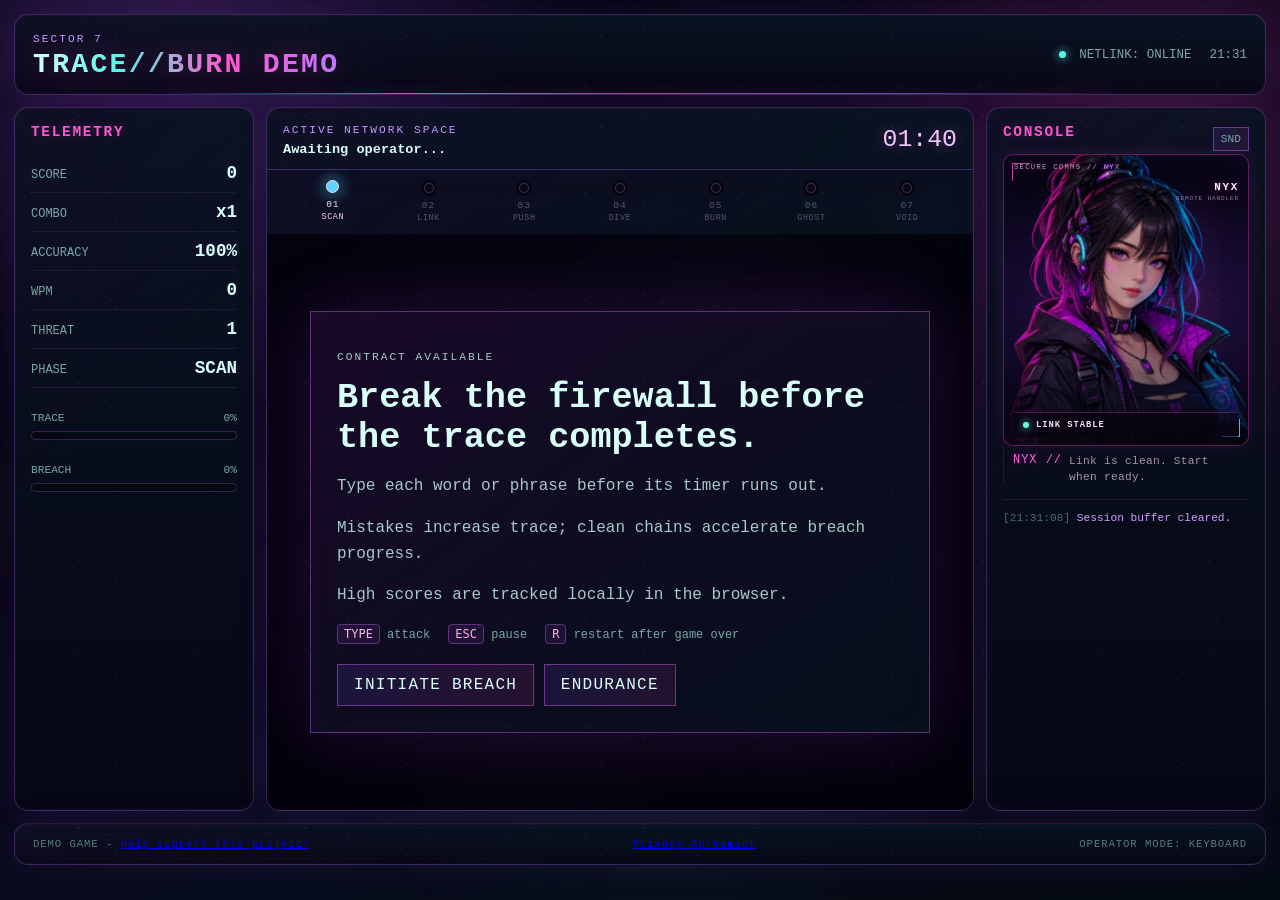
<file: index.html>
<!doctype html>
<html lang="en">
<head>
  <meta charset="utf-8" />
  <meta name="viewport" content="width=device-width, initial-scale=1" />
  <meta name="theme-color" content="#06111a" />
  <title>TRACE//BURN — Cyberpunk Typing Game</title>
  <link rel="stylesheet" href="css/game.css" />
</head>
<body>
  <div class="scanlines" aria-hidden="true"></div>
  <div class="noise" aria-hidden="true"></div>

  <main class="shell" id="app">
    <header class="topbar panel">
      <div class="brand">
        <span class="brand-kicker">SECTOR 7</span>
        <h1>TRACE//BURN DEMO</h1>
      </div>
      <div class="statusline">
        <span><i class="dot online"></i> NETLINK: ONLINE</span>
        <span id="clock">00:00</span>
      </div>
    </header>

    <section class="hud-grid">
      <aside class="panel telemetry" aria-label="Telemetry">
        <h2>Telemetry</h2>
        <dl>
          <div><dt>Score</dt><dd id="score">0</dd></div>
          <div><dt>Combo</dt><dd id="combo">x1</dd></div>
          <div><dt>Accuracy</dt><dd id="accuracy">100%</dd></div>
          <div><dt>WPM</dt><dd id="wpm">0</dd></div>
          <div><dt>Threat</dt><dd id="threat">1</dd></div>
          <div><dt>Phase</dt><dd id="phase">SCAN</dd></div>
        </dl>

        <div class="meter-wrap">
          <div class="meter-label"><span>TRACE</span><span id="traceText">0%</span></div>
          <div class="meter"><div class="meter-fill danger" id="traceBar"></div></div>
        </div>

        <div class="meter-wrap">
          <div class="meter-label"><span>BREACH</span><span id="breachText">0%</span></div>
          <div class="meter"><div class="meter-fill" id="breachBar"></div></div>
        </div>
      </aside>

      <section class="panel arena-wrap">
        <div class="arena-header">
          <div>
            <span class="eyebrow">ACTIVE NETWORK SPACE</span>
            <strong id="objective">Awaiting operator...</strong>
          </div>
          <div class="round-timer" id="roundTimer">01:40</div>
        </div>

        <div class="layer-progress" id="layerProgress" aria-label="Network layer progression">
          <div class="layer-progress-track" id="layerProgressTrack"></div>
        </div>

        <div id="arena" class="arena" tabindex="0" aria-label="Typing game area">
          <div class="network-depth" aria-hidden="true">
            <div class="depth-plane depth-plane-a"></div>
            <div class="depth-plane depth-plane-b"></div>
            <div class="depth-plane depth-plane-c"></div>
            <div class="depth-core"></div>
          </div>
          <div class="grid-floor" aria-hidden="true"></div>
          <div class="center-reticle" aria-hidden="true"><span></span><span></span></div>
          <div id="layerTransition" class="layer-transition" aria-live="polite">
            <span class="layer-transition-kicker">LAYER BREACHED</span>
            <strong id="layerTransitionTitle">LINK</strong>
            <small id="layerTransitionMeta">DESCENDING...</small>
          </div>
          <div id="comboIndicator" class="combo-indicator" aria-live="polite"></div>
          <div id="targetLayer" class="target-layer"></div>

          <section id="deepAccessLayer" class="deep-access" aria-live="polite" aria-hidden="true">
            <div class="deep-access-head">
              <div>
                <span class="eyebrow">POST-BREACH EXTRACTION</span>
                <strong id="deepModeTitle">DEEP ACCESS</strong>
              </div>
              <div class="deep-block-count"><span>BLOCKS</span><strong id="deepBlocks">0</strong></div>
            </div>
            <div id="deepInstruction" class="deep-instruction">Awaiting extraction mode...</div>

            <div id="deepConsole" class="deep-console">
              <div class="memory-head">
                <span id="memoryBlockLabel">MEMORY BLOCK 01</span>
                <small>LIVE BUFFER // TYPE SELECTED ROW</small>
              </div>
              <div id="memoryRows" class="memory-rows"></div>
              <div class="deep-input-line"><span>&gt;</span><strong id="deepTyped"></strong><i id="deepCursor"></i></div>
            </div>

            <div id="deepMatrix" class="deep-matrix">
              <div class="matrix-head">
                <span id="matrixBlockLabel">RECALL MATRIX 01</span>
                <small id="matrixStageLabel">MEMORIZE HIGHLIGHTED CELLS</small>
              </div>
              <div id="matrixGrid" class="matrix-grid"></div>
              <div class="matrix-recall">
                <span>BUFFER</span><strong id="matrixTyped"></strong><i></i>
              </div>
            </div>
          </section>

          <div id="deepTransition" class="deep-transition" aria-live="assertive">
            <span id="deepTransitionKicker">BREACH COMPLETE</span>
            <strong id="deepTransitionTitle">DEEP ACCESS UNLOCKED</strong>
            <small id="deepTransitionMeta">EXTRACT DATA BEFORE TRACE CLOSES</small>
          </div>

          <div id="startOverlay" class="overlay active">
              <div class="overlay-card">
                  <p class="eyebrow">CONTRACT AVAILABLE</p>
                  <h2>Break the firewall before the trace completes.</h2>
                  <p>Type each word or phrase before its timer runs out.</p>  <p>Mistakes increase trace; clean chains accelerate breach progress. </p>
                  <p>High scores are tracked locally in the browser.</p>
                  <div class="controls-note">
                      <span><kbd>TYPE</kbd> attack</span>
                      <span><kbd>ESC</kbd> pause</span>
                      <span><kbd>R</kbd> restart after game over</span>
                  </div>
                  <button id="startBtn" class="primary-btn mode-btn" type="button" data-mode="breach">INITIATE BREACH</button>
                  <button id="startFreeBtn" class="primary-btn mode-btn" type="button" data-mode="free">ENDURANCE</button>
              </div>


          </div>

          <div id="pauseOverlay" class="overlay">
            <div class="overlay-card compact">
              <p class="eyebrow">SESSION SUSPENDED</p>
              <h2>PAUSED</h2>
              <button id="resumeBtn" class="primary-btn">RESUME</button>
            </div>
          </div>

          <div id="gameOverOverlay" class="overlay">
              <div class="overlay-card">
                  <p class="eyebrow" id="gameOverKicker">CONNECTION LOST</p>
                  <h2 id="gameOverTitle">Trace completed.</h2>
                  <div class="rating-panel">
                      <span class="rating-kicker">OPERATOR RATING</span>
                      <strong id="rating" data-rating="c">C</strong>
                      <small id="ratingLabel">OPERATOR RATED</small>
                  </div>
                  <div class="results-grid results-grid-expanded">
                      <div><span>Score</span><strong id="finalScore">0</strong><small id="pbScore">PB 0</small></div>
                      <div><span>Peak Combo</span><strong id="finalPeakCombo">x1</strong><small id="pbPeakCombo">PB x1</small></div>
                      <div><span>Average WPM</span><strong id="finalWpm">0</strong><small id="pbWpm">PB 0 avg / 0 peak</small></div>
                      <div><span>Peak WPM</span><strong id="finalPeakWpm">0</strong><small>stabilized after 6s</small></div>
                      <div><span>Accuracy</span><strong id="finalAccuracy">0%</strong><small id="pbAccuracy">PB 0%</small></div>
                      <div><span>Targets Breached</span><strong id="finalTargets">0</strong><small id="pbTargets">PB 0</small></div>
                      <div><span>Elite Breached</span><strong id="finalEliteTargets">0</strong><small id="pbEliteTargets">PB 0</small></div>
                      <div><span>Deepest Layer</span><strong id="finalDeepestLayer">SCAN</strong><small id="pbDeepestLayer">PB SCAN</small></div>
                      <div><span>Trace Events</span><strong id="finalTraceEvents">0</strong><small id="pbTraceEvents">BEST 0</small></div>
                      <div><span>Deep Blocks</span><strong id="finalDeepBlocks">0</strong><small id="pbDeepBlocks">PB 0</small></div>
                      <div class="best-score-tile"><span>All-time Score</span><strong id="bestScore">0</strong><small>stored locally</small></div>
                  </div>
                  <button id="restartBtn" class="primary-btn">RECONNECT</button>
                  <button id="changeModeBtn" class="primary-btn">CHANGE MODE</button>
              </div>
          </div>
        </div>
      </section>

      <aside class="panel console-panel" aria-label="Console log">
        <div class="console-head">
          <h2>Console</h2>
          <button id="soundBtn" class="icon-btn" type="button" aria-pressed="true" title="Toggle sound">SND</button>
        </div>

        <section id="operatorPanel" class="operator-panel operator-calm" aria-label="NYX operator uplink">
          <div class="operator-frame">
            <div class="operator-ambient" aria-hidden="true"></div>
            <img id="operatorImage" class="operator-image" src="assets/operator/nyx.webp" alt="NYX, your remote intrusion handler" />
            <div class="operator-glitch-copy" aria-hidden="true"></div>
            <div class="operator-deep-grid" aria-hidden="true"></div>
            <div class="operator-scanlines" aria-hidden="true"></div>
            <div class="operator-scanbeam" aria-hidden="true"></div>
            <div class="operator-corners" aria-hidden="true"></div>
            <div class="operator-nameplate"><strong>NYX</strong><span>REMOTE HANDLER</span></div>
            <div class="operator-status">
              <span class="operator-status-dot"></span>
              <strong id="operatorStatusText">LINK STABLE</strong>
            </div>
          </div>
          <div class="operator-comms"><span>NYX //</span><div id="operatorMessage" class="operator-message">Link is clean. Start when ready.</div></div>
        </section>

        <div id="consoleLog" class="console-log" aria-live="polite"></div>
      </aside>
    </section>

    <footer class="footerbar panel">
        <span>DEMO GAME - <a href="https://ko-fi.com/KeeleyCreates"> Help support this project!</a></span>
        <span> <a href="./privacy.html">Privacy Agreement </a></span>
        <span>OPERATOR MODE: KEYBOARD</span>
    </footer>
  </main>

  <script src="js/words.js"></script>
  <script src="js/audio.js"></script>
  <script src="js/game.js"></script>
</body>
</html>
</file>
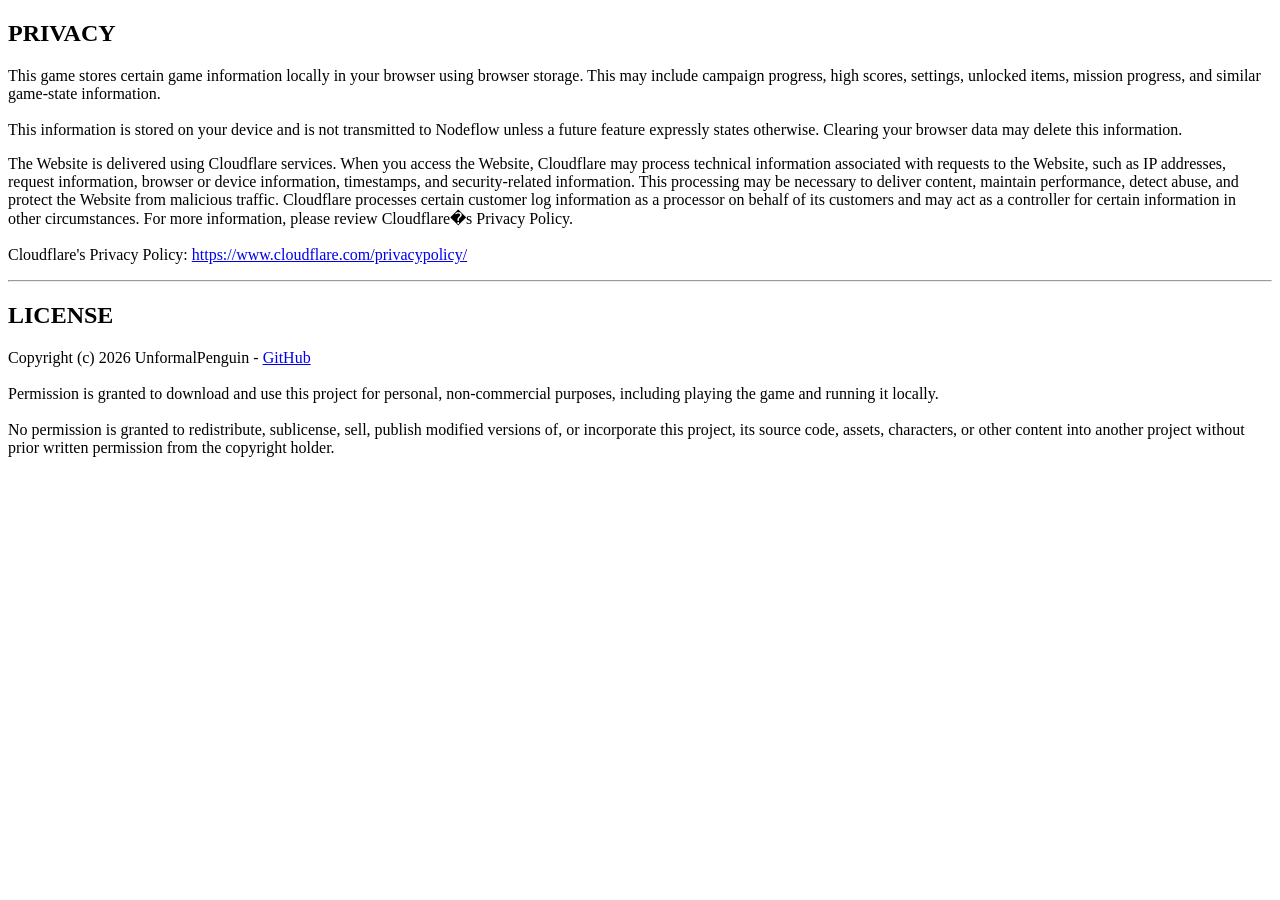
<file: privacy.html>
<!DOCTYPE html>
<html lang="en">
<head>
    <meta charset="UTF-8">
    <title>Privacy Policy</title>
</head>
<body>

    <h2>PRIVACY</h2>
    <p>
        This game stores certain game information locally in your browser using browser storage. This may include campaign progress, high scores, settings, unlocked items, mission progress, and similar game-state information.
        <br /><br />
        This information is stored on your device and is not transmitted to Nodeflow unless a future feature expressly states otherwise. Clearing your browser data may delete this information.
    </p>

    <p>
        The Website is delivered using Cloudflare services. When you access the Website, Cloudflare may process technical information associated with requests to the Website, such as IP addresses, request information, browser or device information, timestamps, and security-related information. This processing may be necessary to deliver content, maintain performance, detect abuse, and protect the Website from malicious traffic. Cloudflare processes certain customer log information as a processor on behalf of its customers and may act as a controller for certain information in other circumstances. For more information, please review Cloudflare�s Privacy Policy.
        <br />
        <br />
        Cloudflare's Privacy Policy:
        <a href="https://www.cloudflare.com/privacypolicy/">https://www.cloudflare.com/privacypolicy/</a>

    </p>

    <hr />

    <p>
        <h2>LICENSE</h2>

        Copyright (c) 2026 UnformalPenguin - <a href="https://github.com/UnformalPenguin/TraceBurn">GitHub</a>
        <br />
        <br />
        Permission is granted to download and use this project for personal, non-commercial purposes, including playing the game and running it locally.
        <br />
        <br />
        No permission is granted to redistribute, sublicense, sell, publish modified versions of, or incorporate this project, its source code, assets, characters, or other content into another project without prior written permission from the copyright holder.
    </p>

</body>
</html>
</file>
<file: css/game.css>
:root {
  --bg: #02070d;
  --panel: rgba(5, 18, 28, 0.84);
  --panel-strong: rgba(5, 21, 33, 0.96);
  --line: rgba(77, 247, 226, 0.22);
  --cyan: #55f6e6;
  --cyan-soft: #18c7c4;
  --magenta: #ff4fd8;
  --danger: #ff4d6d;
  --text: #d9fff9;
  --muted: #7aa6a5;
  --shadow: 0 0 28px rgba(28, 230, 218, 0.08);
  --radius: 14px;
}

* { box-sizing: border-box; }
html, body { min-height: 100%; }
body {
  margin: 0;
  background:
    radial-gradient(circle at 50% -10%, rgba(34, 255, 227, .12), transparent 34%),
    radial-gradient(circle at 105% 20%, rgba(255, 79, 216, .10), transparent 30%),
    linear-gradient(180deg, #040a12, var(--bg));
  color: var(--text);
  font-family: ui-monospace, SFMono-Regular, Menlo, Monaco, Consolas, "Liberation Mono", monospace;
  overflow-x: hidden;
}

button, input { font: inherit; }
button { color: inherit; }

.scanlines, .noise {
  position: fixed; inset: 0; pointer-events: none; z-index: 99;
}
.scanlines {
  opacity: .24;
  background: repeating-linear-gradient(to bottom, transparent 0, transparent 3px, rgba(255,255,255,.025) 4px);
  mix-blend-mode: screen;
}
.noise {
  opacity: .055;
  background-image:
    radial-gradient(circle at 20% 40%, #fff 0 1px, transparent 1px),
    radial-gradient(circle at 70% 30%, #fff 0 1px, transparent 1px),
    radial-gradient(circle at 40% 80%, #fff 0 1px, transparent 1px);
  background-size: 97px 91px, 113px 89px, 79px 107px;
}

.shell { width: min(1500px, calc(100% - 28px)); margin: 14px auto; }
.panel {
  background: linear-gradient(180deg, rgba(7, 27, 39, .9), rgba(3, 13, 21, .88));
  border: 1px solid var(--line);
  border-radius: var(--radius);
  box-shadow: var(--shadow), inset 0 0 0 1px rgba(255,255,255,.015);
  backdrop-filter: blur(8px);
}

.topbar, .footerbar {
  display: flex; align-items: center; justify-content: space-between; gap: 20px;
  padding: 14px 18px;
}
.brand h1 { margin: 2px 0 0; font-size: clamp(1.3rem, 2.2vw, 2rem); letter-spacing: .08em; text-shadow: 0 0 18px rgba(85,246,230,.24); }
.brand-kicker, .eyebrow { color: var(--cyan-soft); font-size: .7rem; letter-spacing: .18em; text-transform: uppercase; }
.statusline { display: flex; gap: 18px; color: var(--muted); font-size: .78rem; }
.dot { width: 7px; height: 7px; display: inline-block; margin-right: 6px; border-radius: 50%; }
.dot.online { background: var(--cyan); box-shadow: 0 0 10px var(--cyan); }

.hud-grid {
  display: grid;
  grid-template-columns: 240px minmax(0, 1fr) 280px;
  gap: 12px;
  margin: 12px 0;
}
.telemetry, .console-panel { padding: 16px; min-height: 640px; }
.telemetry h2, .console-panel h2 { margin: 0 0 14px; font-size: .9rem; letter-spacing: .12em; text-transform: uppercase; color: var(--cyan); }
dl { margin: 0; }
dl > div { display: flex; align-items: baseline; justify-content: space-between; padding: 9px 0; border-bottom: 1px solid rgba(85,246,230,.08); }
dt { color: var(--muted); font-size: .75rem; text-transform: uppercase; }
dd { margin: 0; font-size: 1.1rem; font-weight: 700; }

.meter-wrap { margin-top: 24px; }
.meter-label { display: flex; justify-content: space-between; font-size: .7rem; color: var(--muted); margin-bottom: 7px; }
.meter { height: 9px; border: 1px solid rgba(85,246,230,.18); border-radius: 999px; overflow: hidden; background: rgba(0,0,0,.3); }
.meter-fill { height: 100%; width: 0; background: linear-gradient(90deg, var(--cyan-soft), var(--cyan)); box-shadow: 0 0 18px rgba(85,246,230,.4); transition: width .18s ease; }
.meter-fill.danger { background: linear-gradient(90deg, #ff8a5b, var(--danger)); box-shadow: 0 0 18px rgba(255,77,109,.4); }

.arena-wrap { overflow: hidden; min-width: 0; }
.arena-header { height: 62px; padding: 10px 16px; display: flex; align-items: center; justify-content: space-between; border-bottom: 1px solid var(--line); }
.arena-header strong { display: block; margin-top: 4px; font-size: .85rem; }
.round-timer { font-size: 1.55rem; color: var(--cyan); text-shadow: 0 0 14px rgba(85,246,230,.32); }

.arena {
  position: relative;
  min-height: 576px;
  overflow: hidden;
  outline: none;
  background:
    radial-gradient(circle at 50% 45%, rgba(20, 150, 154, .12), transparent 34%),
    linear-gradient(180deg, rgba(0,0,0,.05), rgba(0,0,0,.32));
}
.grid-floor {
  position: absolute; inset: 55% -30% -20%;
  background-image:
    linear-gradient(rgba(85,246,230,.08) 1px, transparent 1px),
    linear-gradient(90deg, rgba(85,246,230,.08) 1px, transparent 1px);
  background-size: 42px 42px;
  transform: perspective(400px) rotateX(62deg);
  transform-origin: top;
  opacity: .65;
}
.center-reticle { position: absolute; left: 50%; top: 50%; width: 90px; height: 90px; transform: translate(-50%,-50%); border: 1px solid rgba(85,246,230,.08); border-radius: 50%; }
.center-reticle span { position: absolute; background: rgba(85,246,230,.1); }
.center-reticle span:first-child { width: 130%; height: 1px; left: -15%; top: 50%; }
.center-reticle span:last-child { height: 130%; width: 1px; top: -15%; left: 50%; }
.target-layer { position: absolute; inset: 0; }

.target {
  position: absolute;
  min-width: 120px;
  max-width: min(310px, 42vw);
  padding: 10px 12px 9px;
  border: 1px solid rgba(85,246,230,.35);
  background: linear-gradient(180deg, rgba(5,24,34,.92), rgba(2,12,18,.9));
  clip-path: polygon(0 0, calc(100% - 10px) 0, 100% 10px, 100% 100%, 10px 100%, 0 calc(100% - 10px));
  box-shadow: 0 0 18px rgba(34, 237, 221, .08);
  transition: transform .08s ease, border-color .08s ease, opacity .15s ease;
  user-select: none;
}
.target::before { content: attr(data-tag); display: block; margin-bottom: 6px; font-size: .56rem; letter-spacing: .13em; color: var(--muted); }
.target .word { font-size: clamp(.9rem, 1.6vw, 1.15rem); letter-spacing: .045em; white-space: nowrap; }
.target .done { color: var(--cyan); text-shadow: 0 0 10px rgba(85,246,230,.38); }
.target .pending { color: #d3e8e6; }
.target.locked { border-color: var(--magenta); transform: scale(1.035); box-shadow: 0 0 22px rgba(255,79,216,.16), inset 0 0 18px rgba(255,79,216,.045); }
.target.error { animation: glitch .16s linear 2; border-color: var(--danger); }
.target.destroy { animation: collapse .22s ease forwards; }
.target.elite { border-color: rgba(255,79,216,.5); }
.target.elite::before { color: var(--magenta); }

@keyframes glitch {
  0% { transform: translate(0) skewX(0); }
  25% { transform: translate(-4px, 1px) skewX(4deg); }
  50% { transform: translate(3px, -1px) skewX(-4deg); }
  75% { transform: translate(-2px, 0) skewX(2deg); }
  100% { transform: translate(0) skewX(0); }
}
@keyframes collapse {
  to { opacity: 0; transform: scale(.7); filter: blur(5px); }
}

.overlay { position: absolute; inset: 0; display: none; place-items: center; background: rgba(1, 7, 11, .72); backdrop-filter: blur(4px); z-index: 10; padding: 22px; }
.overlay.active { display: grid; }
.overlay-card { width: min(620px, 100%); padding: 26px; border: 1px solid rgba(85,246,230,.25); background: var(--panel-strong); box-shadow: 0 0 60px rgba(17, 230, 216, .09); }
.overlay-card.compact { width: min(360px, 100%); text-align: center; }
.overlay-card h2 { margin: 8px 0 12px; font-size: clamp(1.4rem, 4vw, 2.2rem); }
.overlay-card p { color: #a7c9c7; line-height: 1.6; }
.controls-note { display: flex; flex-wrap: wrap; gap: 10px 18px; margin: 18px 0 22px; color: var(--muted); font-size: .75rem; }
kbd { border: 1px solid rgba(85,246,230,.24); background: rgba(85,246,230,.06); border-radius: 4px; padding: 2px 6px; color: var(--cyan); }
.primary-btn, .icon-btn { border: 1px solid rgba(85,246,230,.35); background: rgba(85,246,230,.08); cursor: pointer; transition: .15s ease; }
.primary-btn { padding: 11px 16px; letter-spacing: .08em; }
.primary-btn:hover, .icon-btn:hover { background: rgba(85,246,230,.16); box-shadow: 0 0 18px rgba(85,246,230,.13); }
.icon-btn { padding: 5px 7px; font-size: .7rem; color: var(--muted); }
.icon-btn[aria-pressed="false"] { opacity: .45; }

.console-head { display: flex; align-items: center; justify-content: space-between; }
.console-log { height: 548px; overflow: hidden; border-top: 1px solid rgba(85,246,230,.08); padding-top: 10px; font-size: .7rem; line-height: 1.55; color: #82aaa7; }
.console-line { margin: 0 0 7px; }
.console-line .time { color: #456e6b; }
.console-line.good { color: var(--cyan-soft); }
.console-line.bad { color: #ff859a; }
.console-line.info { color: #c7a3ff; }

.results-grid { display: grid; grid-template-columns: repeat(4, 1fr); gap: 10px; margin: 20px 0; }
.results-grid div { padding: 12px; border: 1px solid rgba(85,246,230,.14); background: rgba(0,0,0,.18); }
.results-grid span { display: block; color: var(--muted); font-size: .65rem; text-transform: uppercase; }
.results-grid strong { display: block; margin-top: 5px; font-size: 1.25rem; }

.footerbar { color: #557d7a; font-size: .67rem; letter-spacing: .08em; }

body.hit-flash::after { content:""; position: fixed; inset: 0; pointer-events:none; z-index: 120; background: rgba(255,77,109,.05); animation: flash .12s linear; }
body.combo-flash::after { content:""; position: fixed; inset: 0; pointer-events:none; z-index: 120; background: rgba(85,246,230,.04); animation: flash .12s linear; }
@keyframes flash { from { opacity: 1; } to { opacity: 0; } }

@media (max-width: 1050px) {
  .hud-grid { grid-template-columns: 200px 1fr; }
  .console-panel { grid-column: 1 / -1; min-height: auto; }
  .console-log { height: 170px; }
}
@media (max-width: 760px) {
  .shell { width: min(100% - 12px, 1500px); margin: 6px auto; }
  .topbar, .footerbar { align-items: flex-start; flex-direction: column; }
  .hud-grid { grid-template-columns: 1fr; }
  .telemetry, .console-panel { min-height: auto; }
  .telemetry dl { display: grid; grid-template-columns: repeat(2, 1fr); gap: 0 14px; }
  .arena { min-height: 560px; }
  .results-grid { grid-template-columns: repeat(2, 1fr); }
  .target { max-width: 62vw; }
}

@media (prefers-reduced-motion: reduce) {
  *, *::before, *::after { animation-duration: .001ms !important; animation-iteration-count: 1 !important; transition-duration: .001ms !important; }
}

/* ================================================================
   V2 VISUAL PASS — magenta/purple neon, depth, phase escalation
   ================================================================ */
:root {
  --violet: #9b6cff;
  --violet-hot: #bd78ff;
  --pink: #ff57cf;
  --pink-hot: #ff38b8;
  --plasma: #f47cff;
  --line: rgba(190, 113, 255, .27);
  --shadow: 0 0 34px rgba(164, 76, 255, .12);
}

body {
  background:
    radial-gradient(circle at 14% 3%, rgba(191, 73, 255, .20), transparent 27%),
    radial-gradient(circle at 90% 16%, rgba(255, 56, 184, .17), transparent 25%),
    radial-gradient(circle at 51% 75%, rgba(57, 230, 233, .08), transparent 34%),
    linear-gradient(145deg, #060610 0%, #090718 44%, #030a12 100%);
}
body::before {
  content:""; position:fixed; inset:-25%; pointer-events:none; z-index:-1;
  background: conic-gradient(from 180deg at 50% 50%, transparent, rgba(169,70,255,.06), transparent 23%, rgba(255,56,184,.05), transparent 52%);
  animation: ambient-spin 24s linear infinite;
}
@keyframes ambient-spin { to { transform:rotate(360deg) scale(1.04); } }

.panel {
  background:
    linear-gradient(135deg, rgba(25, 10, 42, .34), transparent 45%),
    linear-gradient(180deg, rgba(8, 20, 34, .93), rgba(7, 7, 20, .92));
  border-color: rgba(187, 108, 255, .27);
  box-shadow: 0 0 32px rgba(174, 76, 255, .10), inset 0 0 0 1px rgba(255,255,255,.018);
}
.topbar { position:relative; overflow:hidden; }
.topbar::after {
  content:""; position:absolute; left:12%; right:12%; bottom:0; height:1px;
  background:linear-gradient(90deg, transparent, var(--cyan), var(--pink), var(--violet), transparent);
  box-shadow:0 0 16px var(--pink); opacity:.65;
}
.brand h1 {
  background:linear-gradient(90deg, #dbffff 0%, var(--cyan) 28%, var(--pink) 63%, var(--violet-hot) 100%);
  -webkit-background-clip:text; background-clip:text; color:transparent;
  text-shadow:none; filter:drop-shadow(0 0 12px rgba(255,70,195,.24));
}
.brand-kicker, .eyebrow { color:#c996ff; }
.telemetry h2, .console-panel h2 { color:var(--pink); text-shadow:0 0 12px rgba(255,56,184,.28); }
dl > div { border-bottom-color:rgba(190,113,255,.10); }
dd { text-shadow:0 0 10px rgba(184,111,255,.14); }

.meter { border-color:rgba(191,111,255,.24); }
.meter-fill { background:linear-gradient(90deg, var(--cyan-soft), var(--violet), var(--pink)); box-shadow:0 0 20px rgba(210,74,255,.42); }
.meter-fill.danger { background:linear-gradient(90deg, #ff7bce, #ff3e83, var(--danger)); }
.round-timer { color:#f2c5ff; text-shadow:0 0 17px rgba(255,91,216,.42); }

.arena {
  background:
    linear-gradient(90deg, transparent 49.8%, rgba(255,73,206,.035) 50%, transparent 50.2%),
    radial-gradient(circle at 50% 44%, rgba(175, 71, 255, .17), transparent 30%),
    radial-gradient(circle at 75% 22%, rgba(255, 48, 183, .08), transparent 22%),
    linear-gradient(180deg, rgba(8,2,19,.05), rgba(1,4,13,.42));
}
.arena::before, .arena::after { content:""; position:absolute; pointer-events:none; }
.arena::before {
  inset:0; opacity:.19;
  background:
    linear-gradient(115deg, transparent 0 31%, rgba(255,85,210,.12) 31.1% 31.25%, transparent 31.4% 100%),
    linear-gradient(65deg, transparent 0 67%, rgba(126,100,255,.10) 67.1% 67.25%, transparent 67.4% 100%);
  animation: network-shift 8s ease-in-out infinite alternate;
}
.arena::after {
  width:42%; height:190%; left:29%; top:-45%;
  background:linear-gradient(90deg, transparent, rgba(241,89,255,.035), transparent);
  transform:rotate(18deg); animation: scanner-sweep 6s ease-in-out infinite;
}
@keyframes network-shift { to { transform:translate3d(9px,-5px,0); opacity:.28; } }
@keyframes scanner-sweep { 0%,100%{transform:translateX(-55%) rotate(18deg)} 50%{transform:translateX(55%) rotate(18deg)} }

.grid-floor {
  background-image:
    linear-gradient(rgba(210,93,255,.10) 1px, transparent 1px),
    linear-gradient(90deg, rgba(100,227,255,.07) 1px, transparent 1px);
  box-shadow:inset 0 50px 80px rgba(255,45,190,.03);
}
.center-reticle { border-color:rgba(255,82,205,.13); box-shadow:0 0 35px rgba(174,73,255,.08); animation:reticle-pulse 3.4s ease-in-out infinite; }
.center-reticle span { background:rgba(191,100,255,.15); }
@keyframes reticle-pulse { 50%{ transform:translate(-50%,-50%) scale(1.08); opacity:.7; } }

.target {
  --life:1;
  border-color:hsla(var(--target-hue), 100%, 72%, .46);
  background:
    linear-gradient(105deg, hsla(var(--target-hue),100%,60%,.09), transparent 48%),
    linear-gradient(180deg, rgba(15,12,34,.96), rgba(4,8,18,.94));
  box-shadow:0 0 19px hsla(var(--target-hue),100%,60%,.12), inset 0 0 18px rgba(108,62,255,.035);
}
.target::after {
  content:""; position:absolute; width:5px; height:5px; right:8px; top:8px; border-radius:50%;
  background:var(--pink); box-shadow:0 0 10px var(--pink); animation:node-blink 1.2s steps(2,end) infinite;
}
@keyframes node-blink { 50%{opacity:.2} }
.target .life-line { position:absolute; left:10px; right:10px; bottom:4px; height:1px; transform-origin:left; transform:scaleX(var(--life)); background:linear-gradient(90deg,var(--cyan),var(--pink)); box-shadow:0 0 8px var(--pink); opacity:.7; }
.target .done { color:#ff8ee1; text-shadow:0 0 11px rgba(255,57,187,.55); }
.target .pending { color:#e8def2; }
.target.locked {
  border-color:#ff55d2; transform:scale(1.045);
  box-shadow:0 0 25px rgba(255,62,195,.28), 0 0 55px rgba(138,69,255,.10), inset 0 0 22px rgba(255,58,190,.07);
}
.target.locked::before { color:#ff9ee5; }
.target.elite {
  border-color:rgba(217,117,255,.74);
  background:linear-gradient(112deg,rgba(133,45,208,.20),rgba(13,8,31,.96) 48%,rgba(255,49,180,.10));
  box-shadow:0 0 34px rgba(204,76,255,.24), inset 0 0 25px rgba(255,74,207,.07);
  max-width:min(510px,62vw);
}
.target.elite .word { white-space:normal; line-height:1.55; }
.target.elite::before { color:#ff8bdc; }

.data-spark {
  position:absolute; width:3px; height:13px; z-index:8; pointer-events:none;
  background:linear-gradient(to bottom,var(--pink),var(--violet-hot)); box-shadow:0 0 8px var(--pink);
  animation:data-burst .62s cubic-bezier(.1,.72,.24,1) forwards;
}
.data-spark:nth-of-type(2n){ background:var(--cyan); box-shadow:0 0 8px var(--cyan); }
@keyframes data-burst { to { transform:translate(var(--dx),var(--dy)) rotate(var(--rot)) scaleY(.15); opacity:0; } }

.overlay { background:rgba(4,2,13,.76); }
.overlay-card {
  border-color:rgba(212,108,255,.38);
  background:linear-gradient(145deg,rgba(24,9,40,.98),rgba(4,15,27,.98));
  box-shadow:0 0 70px rgba(190,72,255,.17), inset 0 0 30px rgba(255,45,192,.035);
}
kbd { border-color:rgba(225,119,255,.33); background:rgba(196,81,255,.09); color:#ffb1e7; }
.primary-btn, .icon-btn { border-color:rgba(215,105,255,.42); background:linear-gradient(90deg,rgba(130,75,255,.12),rgba(255,56,184,.10)); }
.primary-btn:hover, .icon-btn:hover { background:linear-gradient(90deg,rgba(130,75,255,.23),rgba(255,56,184,.20)); box-shadow:0 0 23px rgba(255,63,196,.20); }
.console-log { border-top-color:rgba(191,111,255,.12); }
.console-line.info { color:#d49cff; }
.footerbar { border-top-color:rgba(255,75,201,.18); }

body.phase-flash::after { content:""; position:fixed; inset:0; pointer-events:none; z-index:121; background:radial-gradient(circle,rgba(218,83,255,.11),rgba(255,45,186,.03) 45%,transparent 70%); animation:phaseFlash .32s ease-out; }
@keyframes phaseFlash { from{opacity:1;filter:saturate(1.8)} to{opacity:0;filter:saturate(1)} }
body.combo-flash::after { background:linear-gradient(120deg,rgba(93,247,230,.035),rgba(255,64,196,.055),rgba(160,83,255,.04)); }

body[data-phase="4"] .arena, body[data-phase="5"] .arena, body[data-phase="6"] .arena { animation:arena-breathe 4s ease-in-out infinite; }
body[data-phase="6"] .scanlines { opacity:.34; }
@keyframes arena-breathe { 50%{ box-shadow:inset 0 0 65px rgba(210,45,255,.055); } }

/* ================================================================
   V3 PROGRESSION PASS — combo feedback + algorithmic network layers
   ================================================================ */
:root {
  --layer-hue: 185;
  --layer-accent-hue: 196;
  --layer-depth: .18;
  --layer-grid: 46px;
  --layer-tilt: -1.5deg;
  --layer-speed: 10s;
  --layer-glow: .08;
  --layer-scan: .13;
}

.arena-wrap { overflow: hidden; }

.layer-progress {
  position: relative;
  padding: 0 18px 12px;
  background: linear-gradient(180deg, rgba(14,6,28,.23), rgba(5,8,18,.08));
}
.layer-progress-track {
  --layer-progress: 0%;
  position: relative;
  display: grid;
  grid-template-columns: repeat(7, 1fr);
  align-items: start;
  gap: 0;
  padding-top: 13px;
}
.layer-progress-track::before,
.layer-progress-track::after {
  content: "";
  position: absolute;
  left: 5%; right: 5%; top: 17px;
  height: 2px;
  border-radius: 99px;
}
.layer-progress-track::before {
  background: rgba(183,119,255,.12);
  box-shadow: inset 0 0 6px rgba(0,0,0,.75);
}
.layer-progress-track::after {
  right: auto;
  width: var(--layer-progress-fill, 0%);
  background: linear-gradient(90deg, var(--cyan), hsl(var(--layer-hue) 100% 68%), var(--pink));
  box-shadow: 0 0 12px hsla(var(--layer-accent-hue),100%,65%,.55);
  transition: width .35s linear, background 1s ease;
}
.layer-node {
  position: relative;
  z-index: 2;
  min-width: 0;
  text-align: center;
  color: rgba(183,159,206,.46);
  transition: color .4s ease, transform .4s ease;
}
.layer-node i {
  display: block;
  width: 10px; height: 10px;
  margin: 0 auto 7px;
  border-radius: 50%;
  border: 1px solid rgba(205,137,255,.28);
  background: #080812;
  box-shadow: 0 0 0 3px rgba(7,5,15,.88);
  transition: .4s ease;
}
.layer-node span,
.layer-node small { display: block; white-space: nowrap; overflow: hidden; text-overflow: ellipsis; }
.layer-node span { font-size: .6rem; letter-spacing: .1em; }
.layer-node small { margin-top: 2px; font-size: .52rem; letter-spacing: .08em; }
.layer-node.complete { color: rgba(97,242,224,.62); }
.layer-node.complete i { background: var(--cyan); border-color: var(--cyan); box-shadow: 0 0 10px rgba(85,246,230,.55), 0 0 0 3px rgba(7,5,15,.9); }
.layer-node.active { color: #ffd2f1; transform: translateY(-1px); }
.layer-node.active i {
  width: 13px; height: 13px; margin-top: -2px; margin-bottom: 6px;
  background: hsl(var(--layer-accent-hue) 100% 68%);
  border-color: #ffd3f2;
  box-shadow: 0 0 13px hsla(var(--layer-accent-hue),100%,65%,.85), 0 0 25px hsla(var(--layer-hue),100%,64%,.34), 0 0 0 3px rgba(7,5,15,.92);
  animation: layer-node-pulse 1.5s ease-in-out infinite;
}
@keyframes layer-node-pulse { 50% { transform: scale(1.18); filter: brightness(1.25); } }

.network-depth {
  position: absolute;
  inset: 0;
  z-index: 0;
  overflow: hidden;
  pointer-events: none;
  perspective: 760px;
  background:
    radial-gradient(circle at 50% 53%, hsla(var(--layer-accent-hue),100%,60%,var(--layer-glow-alpha-a, .06)), transparent 28%),
    radial-gradient(circle at 50% 50%, transparent 0 18%, rgba(0,0,0,.16) 52%, rgba(0,0,0,.47) 100%);
  transition: background 1.2s ease;
}
.depth-plane {
  position: absolute;
  left: -30%; width: 160%; height: 84%;
  transform-origin: 50% 100%;
  background-image:
    linear-gradient(hsla(var(--layer-hue),100%,68%,var(--layer-depth-alpha-a, .04)) 1px, transparent 1px),
    linear-gradient(90deg, hsla(var(--layer-accent-hue),100%,66%,var(--layer-depth-alpha-b, .03)) 1px, transparent 1px);
  background-size: var(--layer-grid) var(--layer-grid);
  transition: background-size 1.15s ease, opacity 1.15s ease, filter 1.15s ease;
}
.depth-plane-a {
  bottom: -35%; opacity: var(--layer-plane-a-opacity, .28);
  transform: rotateX(68deg) rotateZ(var(--layer-tilt));
  animation: layer-grid-flow var(--layer-speed) linear infinite;
}
.depth-plane-b {
  top: -39%; opacity: var(--layer-plane-b-opacity, .13);
  transform: rotateX(-70deg) rotateZ(var(--layer-tilt-neg, 1.5deg));
  animation: layer-grid-flow var(--layer-speed-slow, 12s) linear infinite reverse;
}
.depth-plane-c {
  inset: -18%; width: 136%; height: 136%;
  opacity: var(--layer-plane-c-opacity, .08);
  transform: rotateZ(var(--layer-tilt-soft, -.8deg)) scale(1.04);
  background-size: var(--layer-grid-wide, 80px) var(--layer-grid-wide, 80px);
  animation: layer-lattice-drift var(--layer-speed-ambient, 18s) ease-in-out infinite alternate;
}
.depth-core {
  position: absolute;
  left: 50%; top: 50%;
  width: var(--layer-core-size, 122px);
  aspect-ratio: 1;
  border: 1px solid hsla(var(--layer-accent-hue),100%,75%,var(--layer-depth-border-alpha, .09));
  border-radius: 50%;
  transform: translate(-50%,-50%);
  box-shadow:
    0 0 var(--layer-core-glow-size, 38px) hsla(var(--layer-accent-hue),100%,62%,var(--layer-glow-alpha-b, .06)),
    inset 0 0 var(--layer-core-inner-size, 27px) hsla(var(--layer-hue),100%,62%,var(--layer-glow-alpha-c, .04));
  transition: width 1.2s ease, box-shadow 1.2s ease, border-color 1.2s ease;
  animation: depth-core-spin var(--layer-speed-core, 22s) linear infinite;
}
.depth-core::before,
.depth-core::after {
  content:""; position:absolute; inset:14%; border-radius:50%;
  border:1px dashed hsla(var(--layer-hue),100%,73%,var(--layer-depth-dash-alpha, .07));
}
.depth-core::after { inset:31%; animation: depth-core-counter var(--layer-speed-counter, 9s) linear infinite; }
@keyframes layer-grid-flow { to { background-position: 0 var(--layer-grid), var(--layer-grid) 0; } }
@keyframes layer-lattice-drift { to { transform: rotateZ(var(--layer-tilt-drift, 1deg)) scale(1.12); } }
@keyframes depth-core-spin { to { transform: translate(-50%,-50%) rotate(360deg); } }
@keyframes depth-core-counter { to { transform: rotate(-360deg); } }

/* Keep actual gameplay above the generated depth field. */
.grid-floor { z-index: 1; opacity: var(--layer-grid-opacity, .14); transition: opacity 1s ease, background-size 1s ease; background-size: var(--layer-grid) var(--layer-grid); }
.center-reticle { z-index: 2; }
.target-layer { z-index: 5; }
.overlay { z-index: 20; }

/* The scanner becomes more aggressive as the player goes deeper. */
.arena::after {
  opacity: var(--layer-scan);
  background: linear-gradient(90deg, transparent, hsla(var(--layer-accent-hue),100%,70%,.23), transparent);
  animation-duration: var(--layer-speed);
  transition: opacity 1s ease, background 1s ease;
}
.arena::before {
  opacity: var(--layer-network-opacity, .16);
  filter: hue-rotate(var(--layer-hue-shift, -85deg));
  transition: opacity 1s ease, filter 1s ease;
}
.arena.layer-shift .network-depth { animation: layer-descent 1.15s cubic-bezier(.15,.76,.2,1); }
.arena.layer-shift .grid-floor { animation: grid-descent 1.15s cubic-bezier(.15,.76,.2,1); }
@keyframes layer-descent {
  0% { transform: scale(1); filter: brightness(1); }
  35% { transform: scale(1.16); filter: brightness(1.65) saturate(1.5); }
  100% { transform: scale(1); filter: brightness(1); }
}
@keyframes grid-descent {
  0% { transform: translateY(0) scale(1); }
  38% { transform: translateY(28px) scale(1.08); opacity: .52; }
  100% { transform: translateY(0) scale(1); }
}

.layer-transition {
  position: absolute;
  left: 50%; top: 48%;
  z-index: 14;
  min-width: min(520px, 76%);
  padding: 14px 26px 13px;
  transform: translate(-50%,-50%) scale(.88);
  text-align: center;
  opacity: 0;
  pointer-events: none;
  border-top: 1px solid hsla(var(--layer-accent-hue),100%,75%,.62);
  border-bottom: 1px solid hsla(var(--layer-hue),100%,72%,.45);
  background: linear-gradient(90deg, transparent, rgba(10,3,23,.82) 16%, rgba(17,4,31,.92) 50%, rgba(10,3,23,.82) 84%, transparent);
  box-shadow: 0 0 42px hsla(var(--layer-accent-hue),100%,60%,.18);
}
.layer-transition span,
.layer-transition strong,
.layer-transition small { display:block; }
.layer-transition-kicker { color: var(--cyan); font-size:.62rem; letter-spacing:.3em; }
.layer-transition strong {
  margin:5px 0 4px;
  color:#fff0fb;
  font-size:clamp(1.45rem,4vw,2.55rem);
  letter-spacing:.12em;
  text-shadow:0 0 18px hsla(var(--layer-accent-hue),100%,65%,.65);
}
.layer-transition small { color:#d3a5ef; font-size:.65rem; letter-spacing:.14em; }
.layer-transition.show { animation: layer-transition-pop 1.7s ease both; }
@keyframes layer-transition-pop {
  0% { opacity:0; transform:translate(-50%,-50%) scale(.78); clip-path:inset(42% 48%); }
  13% { opacity:1; transform:translate(-50%,-50%) scale(1.04); clip-path:inset(0 0); }
  62% { opacity:1; transform:translate(-50%,-50%) scale(1); }
  100% { opacity:0; transform:translate(-50%,-54%) scale(1.06); clip-path:inset(0 16%); }
}

.combo-indicator {
  position:absolute;
  left:50%; top:22%;
  z-index:13;
  transform:translate(-50%,-50%) scale(.72);
  min-width:180px;
  text-align:center;
  opacity:0;
  pointer-events:none;
  filter:drop-shadow(0 0 18px rgba(255,62,197,.24));
}
.combo-indicator span,
.combo-indicator strong,
.combo-indicator small { display:block; }
.combo-indicator span { color:#ffc5ec; font-size:.58rem; letter-spacing:.24em; }
.combo-indicator strong {
  margin:1px 0;
  font-size:clamp(1.65rem,5vw,3rem);
  line-height:1;
  color:white;
  background:linear-gradient(90deg,var(--cyan),#d88cff,var(--pink));
  -webkit-background-clip:text; background-clip:text; color:transparent;
  text-shadow:none;
  filter:drop-shadow(0 0 9px rgba(255,76,210,.48));
}
.combo-indicator small { color:#b897d2; font-size:.57rem; letter-spacing:.13em; }
.combo-indicator.show { animation: combo-pop .88s cubic-bezier(.16,.83,.24,1) both; }
@keyframes combo-pop {
  0% { opacity:0; transform:translate(-50%,-42%) scale(.55); }
  18% { opacity:1; transform:translate(-50%,-50%) scale(1.13); }
  52% { opacity:1; transform:translate(-50%,-52%) scale(1); }
  100% { opacity:0; transform:translate(-50%,-70%) scale(1.07); }
}
#combo.combo-bump { animation: hud-combo-bump .55s ease; color:#ffc3ed; }
@keyframes hud-combo-bump { 40% { transform:scale(1.28); text-shadow:0 0 16px rgba(255,75,209,.75); } }

/* Every layer has a slightly different ambient body cast, generated from JS hue variables. */
body::before {
  filter: hue-rotate(var(--layer-hue-shift, -85deg)) saturate(var(--layer-body-saturation, 1.08));
  opacity: var(--layer-body-opacity, .73);
  transition: filter 1.25s ease, opacity 1.25s ease;
}
body[data-phase="5"] .network-depth,
body[data-phase="6"] .network-depth { mix-blend-mode: screen; }
body[data-phase="6"] .depth-plane-c { opacity:.22; }
body[data-phase="6"] .arena { box-shadow: inset 0 0 95px hsla(var(--layer-accent-hue),100%,55%,.075); }

@media (max-width: 760px) {
  .layer-progress { padding-inline:8px; }
  .layer-node small { display:none; }
  .layer-node span { font-size:.53rem; }
  .layer-transition { min-width:86%; padding-inline:10px; }
  .combo-indicator { top:17%; }
}

@media (prefers-reduced-motion: reduce) {
  .depth-plane, .depth-core, .depth-core::after { animation:none !important; }
}

/* ================================================================
   V4 FEEDBACK + RESULTS PASS
   Per-keystroke tactility, trace distortion, persistent operator stats
   ================================================================ */
.hit-char {
  display:inline-block;
  color:#fff;
  text-shadow:0 0 5px #fff,0 0 12px var(--cyan),0 0 20px var(--pink);
  animation:hit-char-pop .18s cubic-bezier(.2,.9,.25,1) both;
}
@keyframes hit-char-pop {
  0%{transform:scale(.72) translateY(1px);filter:brightness(2.3);}
  55%{transform:scale(1.36) translateY(-2px);filter:brightness(1.6);}
  100%{transform:scale(1);filter:brightness(1);}
}
.target.key-hit { animation:target-recoil .145s cubic-bezier(.12,.8,.25,1); }
.target.locked.key-hit { animation:target-recoil-locked .145s cubic-bezier(.12,.8,.25,1); }
@keyframes target-recoil {
  0%{transform:translateX(0) scale(1);}
  35%{transform:translateX(4px) scale(.985);filter:brightness(1.45);}
  100%{transform:translateX(0) scale(1);}
}
@keyframes target-recoil-locked {
  0%{transform:translateX(0) scale(1.035);}
  35%{transform:translateX(5px) scale(1.012);filter:brightness(1.55);}
  100%{transform:translateX(0) scale(1.035);}
}
.target.lock-acquire {
  animation:lock-acquire .42s cubic-bezier(.12,.86,.24,1) both;
}
.target.lock-acquire::after { animation:lock-node-acquire .42s ease both; }
@keyframes lock-acquire {
  0%{transform:scale(.86);filter:brightness(2.1) saturate(1.8);box-shadow:0 0 0 rgba(255,56,211,0);}
  35%{transform:scale(1.09);box-shadow:0 0 40px rgba(255,56,211,.46),0 0 80px rgba(106,80,255,.18);}
  100%{transform:scale(1.035);filter:brightness(1);}
}
@keyframes lock-node-acquire { 0%,30%{transform:scale(2.8);opacity:1} 100%{transform:scale(1);opacity:1} }
.target.locked .word::after {
  content:"LOCK";
  position:absolute;right:9px;bottom:-14px;
  color:#ff8cdd;font-size:.47rem;letter-spacing:.17em;
  text-shadow:0 0 9px rgba(255,70,207,.65);
}
.target.elite { animation:elite-idle-shake 2.8s ease-in-out infinite; }
.target.elite.locked { animation:elite-idle-shake-locked 2.8s ease-in-out infinite; }
.target.elite.elite-hit { animation:elite-impact .18s ease-out !important; }
@keyframes elite-idle-shake {
  0%,88%,100%{transform:translate(0,0);}
  91%{transform:translate(-1.5px,.5px);}
  94%{transform:translate(1px,-.5px);}
  97%{transform:translate(-.5px,0);}
}
@keyframes elite-idle-shake-locked {
  0%,88%,100%{transform:scale(1.035) translate(0,0);}
  91%{transform:scale(1.035) translate(-1.8px,.7px);}
  94%{transform:scale(1.035) translate(1.3px,-.6px);}
  97%{transform:scale(1.035) translate(-.6px,0);}
}
@keyframes elite-impact {
  0%{transform:scale(1.035) translate(0);filter:brightness(1);}
  35%{transform:scale(1.01) translate(7px,1px);filter:brightness(1.8);}
  70%{transform:scale(1.045) translate(-4px,-1px);}
  100%{transform:scale(1.035) translate(0);filter:brightness(1);}
}

.completion-ring {
  position:absolute;z-index:11;width:18px;height:18px;border-radius:50%;pointer-events:none;
  transform:translate(-50%,-50%);
  border:2px solid var(--cyan);
  box-shadow:0 0 18px var(--cyan),inset 0 0 12px var(--pink);
  animation:completion-ring .68s cubic-bezier(.08,.7,.2,1) forwards;
}
.completion-ring::after {
  content:"";position:absolute;inset:-8px;border-radius:50%;border:1px solid var(--pink);
}
.completion-ring.elite-ring { border-color:#ff86e8;box-shadow:0 0 28px #ff5bd7,0 0 60px rgba(143,70,255,.5); }
@keyframes completion-ring { to{width:190px;height:190px;opacity:0;border-width:0;filter:blur(1px);} }
.arena.completion-kick .network-depth { animation:completion-depth-kick .17s ease-out; }
@keyframes completion-depth-kick { 45%{transform:scale(1.018);filter:brightness(1.32) saturate(1.28);} }

.meter-fill.meter-pulse { animation:breach-meter-pulse .5s ease-out; }
.meter-fill.meter-pulse::after { content:"";position:absolute;inset:-3px 0;background:#fff;opacity:.65;filter:blur(7px);animation:meter-after .5s ease-out; }
.meter-fill.elite-pulse { animation:breach-meter-elite .5s ease-out; }
.meter-fill.trace-pulse { animation:trace-meter-pulse .36s ease-out; }
.meter { overflow:visible; }
.meter-fill { position:relative; }
@keyframes breach-meter-pulse { 35%{filter:brightness(2.1);box-shadow:0 0 28px var(--pink),0 0 46px rgba(111,75,255,.42);} }
@keyframes breach-meter-elite { 30%{filter:brightness(2.7) saturate(1.5);box-shadow:0 0 35px #ff62da,0 0 65px rgba(129,72,255,.65);} }
@keyframes trace-meter-pulse { 35%{filter:brightness(2.25);box-shadow:0 0 30px #ff366f;} }
@keyframes meter-after { to{opacity:0;transform:translateX(28px);} }

body.miss-glitch .shell { animation:screen-miss-glitch .2s steps(2,end); }
body.miss-glitch::after {
  content:"";position:fixed;inset:0;z-index:130;pointer-events:none;
  background:linear-gradient(180deg,transparent 0 28%,rgba(255,32,119,.08) 29% 31%,transparent 32% 61%,rgba(182,52,255,.07) 62% 64%,transparent 65%);
  mix-blend-mode:screen;animation:miss-overlay .2s steps(2,end);
}
body.elite-miss .shell { animation-duration:.34s; }
@keyframes screen-miss-glitch {
  0%{transform:translate(0);filter:none;}
  25%{transform:translate(-2px,1px);filter:hue-rotate(12deg) contrast(1.12);}
  50%{transform:translate(2px,-1px);filter:hue-rotate(-8deg) contrast(1.2);}
  75%{transform:translate(-1px,0);filter:brightness(1.1);}
  100%{transform:translate(0);filter:none;}
}
@keyframes miss-overlay { 0%{opacity:0} 20%{opacity:1;transform:translateY(-5px)} 100%{opacity:0;transform:translateY(4px)} }

/* Trace becomes physically visible without obscuring the words. */
body.trace-high .arena-wrap { filter:saturate(calc(1 + var(--trace-level) * .22)) contrast(calc(1 + var(--trace-level) * .07)); }
body.trace-high .scanlines { opacity:calc(.22 + var(--trace-level) * .24); }
body.trace-high .arena::before { animation:trace-chromatic 2.1s steps(2,end) infinite; }
body.trace-critical .arena { animation:trace-critical-shiver 1.8s steps(2,end) infinite; }
body.trace-critical .network-depth { filter:saturate(1.38) contrast(1.08); }
body.trace-critical .target:not(.locked) { text-shadow:2px 0 rgba(255,52,181,.17),-2px 0 rgba(71,239,255,.12); }
@keyframes trace-chromatic {
  0%,92%,100%{transform:translate(0);}
  94%{transform:translateX(2px);filter:hue-rotate(12deg);}
  96%{transform:translateX(-2px);filter:hue-rotate(-10deg);}
}
@keyframes trace-critical-shiver {
  0%,88%,100%{transform:translate(0);}
  90%{transform:translate(.7px,0);}
  92%{transform:translate(-.7px,.4px);}
}

.rating-panel {
  display:grid;grid-template-columns:auto 1fr;grid-template-rows:auto auto;
  align-items:center;column-gap:18px;margin:14px 0 4px;padding:13px 16px;
  border:1px solid rgba(218,103,255,.25);
  background:linear-gradient(110deg,rgba(111,55,255,.10),rgba(255,48,188,.06),rgba(0,0,0,.12));
  box-shadow:inset 0 0 24px rgba(203,63,255,.035);
}
.rating-kicker { grid-column:2;color:#ba9bd1;font-size:.57rem;letter-spacing:.22em; }
.rating-panel strong {
  grid-row:1 / 3;grid-column:1;font-size:3.45rem;line-height:.88;letter-spacing:-.05em;
  color:#fff;text-shadow:0 0 18px rgba(255,65,210,.5),0 0 40px rgba(120,66,255,.3);
}
.rating-panel strong[data-rating="ghost"] { color:#dffffb;text-shadow:0 0 16px var(--cyan),0 0 38px #bc6cff; }
.rating-panel strong[data-rating="splus"],.rating-panel strong[data-rating="s"] { color:#ffc6ef; }
.rating-panel small { grid-column:2;color:#f1d6f0;font-size:.72rem;letter-spacing:.12em; }
.results-grid-expanded { grid-template-columns:repeat(5,1fr);gap:8px;margin:12px 0 16px; }
.results-grid-expanded div { min-width:0;padding:10px 9px;border-color:rgba(199,102,255,.16);background:linear-gradient(160deg,rgba(25,9,41,.58),rgba(2,12,21,.55)); }
.results-grid-expanded span { color:#a98bbb;font-size:.57rem;letter-spacing:.08em; }
.results-grid-expanded strong { color:#fcecff;font-size:1.08rem;white-space:nowrap;overflow:hidden;text-overflow:ellipsis; }
.results-grid-expanded small { display:block;margin-top:4px;color:#715d80;font-size:.49rem;line-height:1.25; }
.results-grid-expanded .best-score-tile { border-color:rgba(77,239,226,.22); }
#gameOverOverlay .overlay-card { width:min(900px,100%);max-height:calc(100% - 14px);overflow:auto;scrollbar-width:thin; }

@media (max-width:900px){
  .results-grid-expanded { grid-template-columns:repeat(3,1fr); }
}
@media (max-width:560px){
  .results-grid-expanded { grid-template-columns:repeat(2,1fr); }
  .rating-panel strong { font-size:2.7rem; }
}
@media (prefers-reduced-motion: reduce){
  .target.elite,.target.elite.locked { animation:none !important; }
}
.target.elite.destroy { animation:collapse .22s ease forwards !important; }
.target.elite.error { animation:glitch .16s linear 2 !important; border-color:var(--danger); }
.target.elite.lock-acquire { animation:lock-acquire .42s cubic-bezier(.12,.86,.24,1) both !important; }

/* ================================================================
   V4.1 LETTER STATE CLARITY
   Resolved characters converge to one pink state; the next key stays
   continuously highlighted while the just-hit character flashes briefly.
   ================================================================ */
.target .done {
  color:#ff8ee1;
  text-shadow:0 0 11px rgba(255,57,187,.55);
}

.hit-char {
  color:#fff;
  text-shadow:0 0 5px #fff,0 0 12px var(--cyan),0 0 20px var(--pink);
  animation:hit-char-resolve .2s cubic-bezier(.2,.9,.25,1) both;
}
@keyframes hit-char-resolve {
  0% {
    color:#fff;
    transform:scale(.72) translateY(1px);
    filter:brightness(2.35);
    text-shadow:0 0 7px #fff,0 0 14px var(--cyan),0 0 24px var(--pink);
  }
  55% {
    color:#fff;
    transform:scale(1.36) translateY(-2px);
    filter:brightness(1.7);
  }
  100% {
    color:#ff8ee1;
    transform:scale(1);
    filter:brightness(1);
    text-shadow:0 0 11px rgba(255,57,187,.55);
  }
}

.next-char {
  position:relative;
  display:inline-block;
  min-width:.62em;
  color:#fff4ff;
  font-weight:800;
  text-align:center;
  text-shadow:
    0 0 5px #fff,
    0 0 11px rgba(255,105,224,.95),
    0 0 20px rgba(167,82,255,.8);
  transform:translateY(-1px);
  animation:next-char-beacon .82s ease-in-out infinite alternate;
}
.next-char::before {
  content:"";
  position:absolute;
  left:50%;
  bottom:-4px;
  width:72%;
  height:2px;
  transform:translateX(-50%);
  background:linear-gradient(90deg,transparent,#ff62d7,transparent);
  box-shadow:0 0 7px #ff62d7,0 0 12px rgba(150,84,255,.75);
  opacity:.95;
}
.target.locked .next-char {
  color:#fff;
  text-shadow:
    0 0 5px #fff,
    0 0 12px #ff62d7,
    0 0 22px #9f57ff,
    0 0 30px rgba(255,98,215,.5);
}
.next-space {
  width:.7em;
  min-width:.7em;
}
.next-space::after {
  content:"SPACE";
  position:absolute;
  left:50%;
  top:-1.15em;
  transform:translateX(-50%);
  color:#d9b8ff;
  font-size:.34em;
  line-height:1;
  letter-spacing:.08em;
  text-shadow:0 0 6px rgba(174,104,255,.8);
}
@keyframes next-char-beacon {
  from { filter:brightness(.95); transform:translateY(-1px) scale(1); }
  to   { filter:brightness(1.35); transform:translateY(-2px) scale(1.07); }
}

@media (prefers-reduced-motion: reduce) {
  .next-char { animation:none; }
}

/* ================================================================
   V5 DEEP ACCESS // POST-BREACH SECOND ACT
   ================================================================ */
.deep-access {
  position:absolute;inset:0;z-index:18;display:none;padding:28px 34px 30px;
  background:
    linear-gradient(180deg,rgba(5,2,16,.92),rgba(2,8,18,.965)),
    repeating-linear-gradient(90deg,rgba(211,74,255,.035) 0 1px,transparent 1px 46px);
  overflow:hidden;
}
.deep-access.active { display:block;animation:deep-access-in .7s cubic-bezier(.12,.76,.18,1) both; }
.deep-access::before {
  content:"";position:absolute;inset:-30%;pointer-events:none;opacity:.3;
  background:conic-gradient(from 180deg at 50% 50%,transparent,#b145ff18,transparent,#ff3eba18,transparent,#47efff12,transparent);
  animation:deep-ambient 14s linear infinite;
}
.deep-access::after {
  content:"";position:absolute;inset:0;pointer-events:none;
  background:linear-gradient(180deg,transparent 0 46%,rgba(255,75,217,.08) 48%,transparent 50% 100%);
  background-size:100% 170px;animation:deep-scan 2.8s linear infinite;
}
@keyframes deep-access-in { from{opacity:0;transform:scale(1.045);filter:blur(8px) brightness(2)} to{opacity:1;transform:none;filter:none} }
@keyframes deep-ambient { to{transform:rotate(360deg)} }
@keyframes deep-scan { to{background-position:0 170px} }

.deep-access-head,.deep-instruction,.deep-console,.deep-matrix { position:relative;z-index:2; }
.deep-access-head { display:flex;align-items:end;justify-content:space-between;border-bottom:1px solid rgba(220,111,255,.22);padding-bottom:12px; }
.deep-access-head strong { display:block;margin-top:3px;font-size:1.25rem;letter-spacing:.13em;color:#fff;text-shadow:0 0 16px rgba(255,75,218,.55); }
.deep-block-count { text-align:right; }
.deep-block-count span { display:block;color:#946fa7;font-size:.54rem;letter-spacing:.18em; }
.deep-block-count strong { font-size:1.55rem;color:#69f4ff; }
.deep-instruction { margin:14px 0 18px;padding:10px 13px;border-left:3px solid #ff4fd8;background:linear-gradient(90deg,rgba(255,64,209,.11),rgba(117,70,255,.045),transparent);color:#c9adc9;font-size:.73rem;letter-spacing:.045em;line-height:1.5; }
.deep-instruction strong { color:#fff0fc;letter-spacing:.08em; }

.deep-console,.deep-matrix { display:none;height:calc(100% - 115px); }
.deep-console.active,.deep-matrix.active { display:grid; }
.deep-console { grid-template-rows:auto 1fr auto;gap:13px;max-width:780px;margin:0 auto; }
.memory-head,.matrix-head { display:flex;justify-content:space-between;align-items:center;color:#f6d6fa;border-bottom:1px solid rgba(111,239,255,.14);padding:5px 4px 10px; }
.memory-head span,.matrix-head span { color:#fff;font-weight:800;letter-spacing:.12em; }
.memory-head small,.matrix-head small { color:#8d7499;font-size:.54rem;letter-spacing:.12em; }
.memory-rows { display:grid;align-content:center;gap:8px; }
.memory-row { display:grid;grid-template-columns:28px 1fr 80px;align-items:center;min-height:48px;padding:7px 12px;border:1px solid rgba(160,100,191,.10);background:rgba(8,5,18,.58);color:#806c88;transition:.15s ease; }
.memory-row > span { color:#6e5b79; }
.memory-row b { font-size:clamp(1rem,2.2vw,1.62rem);letter-spacing:.22em;font-weight:700; }
.memory-row small { justify-self:end;font-size:.48rem;letter-spacing:.12em;color:#665371; }
.memory-row.target-row { border-color:rgba(255,76,214,.7);background:linear-gradient(90deg,rgba(255,54,198,.16),rgba(119,67,255,.10),rgba(5,9,20,.7));color:#fff;box-shadow:0 0 22px rgba(255,63,208,.12),inset 0 0 30px rgba(136,67,255,.08);animation:memory-target-pulse 1s ease-in-out infinite alternate; }
.memory-row.target-row > span,.memory-row.target-row small { color:#ff81df; }
@keyframes memory-target-pulse { to{border-color:#ff81e5;box-shadow:0 0 30px rgba(255,71,211,.22),inset 0 0 32px rgba(138,81,255,.13)} }
.deep-input-line,.matrix-recall { min-height:66px;display:flex;align-items:center;gap:10px;padding:12px 16px;border-top:1px solid rgba(92,239,255,.22);background:rgba(3,12,20,.7); }
.deep-input-line > span,.matrix-recall > span { color:#55f0ff;font-size:.72rem;letter-spacing:.14em; }
.deep-input-line strong,.matrix-recall strong { min-width:10px;font-size:1.35rem;letter-spacing:.18em; }
.deep-input-line i,.matrix-recall i,#deepCursor { width:9px;height:22px;background:#ff65dc;box-shadow:0 0 10px #ff65dc;animation:deep-cursor .65s steps(1) infinite; }
@keyframes deep-cursor { 50%{opacity:0} }
.deep-done { color:#ff83df;text-shadow:0 0 8px rgba(255,71,203,.5); }
.deep-next { display:inline-block;color:#fff;text-shadow:0 0 6px #fff,0 0 13px #ff58d4,0 0 22px #8a56ff;animation:deep-next .75s ease-in-out infinite alternate; }
.deep-pending { color:#574960; }
.deep-hit { animation:deep-hit .16s ease-out; }
@keyframes deep-next { to{transform:translateY(-2px) scale(1.08)} }
@keyframes deep-hit { 45%{filter:brightness(1.8);transform:translateX(3px)} }

.deep-matrix { grid-template-rows:auto 1fr auto;gap:13px;max-width:680px;margin:0 auto; }
.matrix-grid { align-self:center;justify-self:center;width:min(520px,100%);display:grid;grid-template-columns:repeat(4,1fr);gap:9px; }
.matrix-cell { position:relative;aspect-ratio:1.45/1;display:grid;place-items:center;border:1px solid rgba(175,104,212,.18);background:linear-gradient(145deg,rgba(23,9,36,.72),rgba(4,14,25,.72));color:#786583;box-shadow:inset 0 0 18px rgba(171,62,255,.025); }
.matrix-cell span { font-size:clamp(.9rem,2vw,1.35rem);letter-spacing:.16em;font-weight:800; }
.matrix-cell.selected { color:#fff;border-color:#ff69df;background:linear-gradient(145deg,rgba(255,60,205,.26),rgba(115,74,255,.22));box-shadow:0 0 20px rgba(255,69,211,.24),inset 0 0 25px rgba(135,77,255,.16);animation:matrix-selected .8s ease-in-out infinite alternate; }
.matrix-cell.selected i { position:absolute;top:5px;right:7px;display:grid;place-items:center;width:19px;height:19px;border-radius:50%;background:#fff;color:#4d1948;font-style:normal;font-size:.58rem;font-weight:900;box-shadow:0 0 12px #ff58d4; }
@keyframes matrix-selected { to{transform:scale(1.035);filter:brightness(1.35)} }
.matrix-recall { justify-content:center;border:1px solid rgba(83,231,244,.14); }
.matrix-recall > span { margin-right:8px; }

.deep-transition { position:absolute;inset:0;z-index:80;display:grid;place-content:center;text-align:center;pointer-events:none;opacity:0;visibility:hidden;background:radial-gradient(circle at center,rgba(104,38,139,.62),rgba(2,5,13,.94) 62%); }
.deep-transition span { color:#61f4ff;font-size:.64rem;letter-spacing:.28em; }
.deep-transition strong { margin:8px 0;font-size:clamp(2rem,5vw,4.2rem);line-height:.95;letter-spacing:.04em;color:#fff;text-shadow:0 0 18px #ff5bd7,0 0 42px rgba(129,70,255,.75); }
.deep-transition small { color:#e7bfe6;font-size:.67rem;letter-spacing:.18em; }
.deep-transition.show,.deep-transition.mode-show { visibility:visible;animation:deep-transition 1.9s ease both; }
.deep-transition.mode-show { animation-duration:1.25s;background:radial-gradient(circle at center,rgba(70,33,114,.55),rgba(2,5,13,.9) 68%); }
@keyframes deep-transition { 0%{opacity:0;transform:scale(1.08);filter:blur(9px)} 15%,72%{opacity:1;transform:scale(1);filter:none} 100%{opacity:0;transform:scale(.97);filter:blur(2px)} }

body.deep-access-active .center-reticle,body.deep-access-active .grid-floor { opacity:.08; }
body.deep-access-active .network-depth { opacity:.18;filter:hue-rotate(38deg) saturate(1.45); }
body.deep-console-active .arena::before { box-shadow:inset 0 0 80px rgba(255,49,206,.08); }
body.deep-matrix-active .arena::before { box-shadow:inset 0 0 100px rgba(102,74,255,.12); }
.target.deep-collapse { animation:deep-node-collapse .34s ease forwards !important; }
@keyframes deep-node-collapse { to{opacity:0;transform:scale(.2) translateY(20px);filter:blur(8px) brightness(2)} }
.layer-progress.deep-complete .layer-node { opacity:.55; }
.layer-progress.deep-complete::after { content:"DEEP ACCESS";position:absolute;right:8px;top:-17px;color:#ff72da;font-size:.48rem;letter-spacing:.18em; }
.deep-access.block-complete { animation:deep-block-complete .36s ease-out; }
.deep-access.deep-error { animation:deep-error .22s steps(2,end); }
@keyframes deep-block-complete { 40%{filter:brightness(1.3) saturate(1.25)} }
@keyframes deep-error { 30%{transform:translateX(-3px);filter:hue-rotate(20deg)} 65%{transform:translateX(3px);filter:hue-rotate(-18deg)} }

@media (max-width:700px){
  .deep-access{padding:18px 15px 22px}.deep-access-head{align-items:center}.deep-instruction{font-size:.64rem}.memory-row{grid-template-columns:20px 1fr 55px;padding:6px 8px}.memory-row b{font-size:.95rem;letter-spacing:.12em}.memory-row small{font-size:.42rem}.matrix-grid{gap:6px}.deep-transition strong{font-size:2.2rem}
}
@media (prefers-reduced-motion: reduce){
  .deep-access::before,.deep-access::after,.memory-row.target-row,.matrix-cell.selected,.deep-next{animation:none!important}
}

/* V5.1 DEEP ACCESS responsiveness + recall clarity */
.memory-row.target-row b { white-space:nowrap; }
.memory-row.target-row.committed {
  border-color:rgba(99,255,221,.82);
  background:linear-gradient(90deg,rgba(40,255,197,.18),rgba(108,73,255,.11),rgba(5,9,20,.72));
  animation:stream-commit .16s ease-out both;
}
.memory-row.target-row.committed > span,
.memory-row.target-row.committed small { color:#78ffd8; }
.stream-committed { color:#fff;text-shadow:0 0 7px #74ffe0,0 0 18px rgba(99,246,255,.72); }
@keyframes stream-commit {
  0%{transform:translateX(0) scale(1);filter:brightness(1)}
  42%{transform:translateX(7px) scale(1.012);filter:brightness(1.7)}
  100%{transform:translateX(0) scale(.995);filter:brightness(1.16)}
}

.deep-console .memory-rows { perspective:700px; }
.memory-row.target-row { transform-origin:center left; }
.memory-row.target-row .deep-next { border-bottom:2px solid rgba(255,255,255,.9);padding-bottom:2px; }

.matrix-cell.recalled {
  color:#b8fff1;
  border-color:rgba(87,255,213,.52);
  background:linear-gradient(145deg,rgba(22,112,101,.20),rgba(39,23,83,.72));
  box-shadow:inset 0 0 22px rgba(72,255,219,.08),0 0 13px rgba(72,255,219,.08);
}
.matrix-cell.recall-current {
  color:#fff;
  border-color:rgba(255,91,218,.60);
  box-shadow:0 0 18px rgba(255,91,218,.18),inset 0 0 18px rgba(135,77,255,.10);
}
.deep-matrix.recall-go .matrix-grid { animation:matrix-recall-go .34s ease-out; }
.deep-matrix.recall-go .matrix-recall { animation:matrix-input-go .34s ease-out; }
@keyframes matrix-recall-go {
  0%{filter:brightness(1.7) blur(1px);transform:scale(1.02)}
  100%{filter:none;transform:none}
}
@keyframes matrix-input-go {
  0%{border-color:#fff;box-shadow:0 0 32px rgba(255,80,221,.42),inset 0 0 25px rgba(92,241,255,.12)}
  100%{border-color:rgba(83,231,244,.14);box-shadow:none}
}

@media (prefers-reduced-motion: reduce){
  .memory-row.target-row.committed,.deep-matrix.recall-go .matrix-grid,.deep-matrix.recall-go .matrix-recall{animation:none!important}
}

/* V5.2 NYX canonical operator uplink — one portrait, CSS-driven states */
.operator-panel {
  position:relative;
  margin:0 0 14px;
  user-select:none;
  pointer-events:none;
  --nyx-magenta:255,72,214;
  --nyx-cyan:92,232,255;
  --nyx-alert:255,65,118;
}
.operator-frame {
  position:relative;
  height:292px;
  overflow:hidden;
  border:1px solid rgba(var(--nyx-magenta),.36);
  border-radius:10px;
  background:#080512;
  box-shadow:0 0 18px rgba(var(--nyx-magenta),.10),inset 0 0 34px rgba(116,62,255,.09);
  isolation:isolate;
  animation:operator-float 4.8s ease-in-out infinite;
  transition:border-color .35s ease,box-shadow .35s ease,filter .25s ease;
}
.operator-frame::before {
  content:"SECURE COMMS // NYX";
  position:absolute;
  z-index:10;
  top:8px;
  left:10px;
  color:rgba(224,205,234,.78);
  font-size:.45rem;
  letter-spacing:.18em;
  text-shadow:0 0 8px rgba(var(--nyx-magenta),.5);
}
.operator-image {
  position:absolute;
  z-index:2;
  inset:0;
  width:100%;
  height:100%;
  object-fit:cover;
  object-position:center 13%;
  opacity:.92;
  transform:scale(1.015) translateY(0);
  filter:saturate(1.04) contrast(1.04) brightness(.86);
  transition:transform .38s ease,filter .38s ease,opacity .25s ease;
  will-change:transform,filter;
}
.operator-ambient {
  position:absolute;
  z-index:1;
  inset:16% -25% -12%;
  background:radial-gradient(circle at 52% 44%,rgba(var(--nyx-magenta),.30),rgba(114,55,255,.15) 43%,transparent 72%);
  filter:blur(21px);
  animation:operator-glow 2.9s ease-in-out infinite;
  transition:background .4s ease,opacity .3s ease;
}
.operator-frame::after {
  content:"";
  position:absolute;
  z-index:5;
  inset:0;
  background:
    linear-gradient(to bottom,transparent 52%,rgba(5,3,14,.13) 69%,rgba(5,3,14,.9) 100%),
    radial-gradient(circle at 50% 40%,transparent 44%,rgba(3,2,10,.28) 100%);
}
.operator-scanlines {
  position:absolute;
  z-index:6;
  inset:0;
  opacity:.34;
  background:repeating-linear-gradient(to bottom,transparent 0,transparent 3px,rgba(255,255,255,.035) 4px);
  mix-blend-mode:screen;
}
.operator-scanbeam {
  position:absolute;
  z-index:7;
  left:0;right:0;top:-25%;height:18%;
  opacity:.58;
  background:linear-gradient(to bottom,transparent,rgba(var(--nyx-cyan),.11),rgba(var(--nyx-magenta),.17),transparent);
  mix-blend-mode:screen;
  animation:operator-scan 4.2s linear infinite;
}
.operator-corners {
  position:absolute;
  z-index:9;
  inset:7px;
  border:1px solid transparent;
  background:
    linear-gradient(#ff5ed8,#ff5ed8) left top/18px 1px no-repeat,
    linear-gradient(#ff5ed8,#ff5ed8) left top/1px 18px no-repeat,
    linear-gradient(#68efff,#68efff) right bottom/18px 1px no-repeat,
    linear-gradient(#68efff,#68efff) right bottom/1px 18px no-repeat;
  opacity:.74;
}
.operator-nameplate {
  position:absolute;
  z-index:10;
  top:27px;
  right:9px;
  display:flex;
  flex-direction:column;
  align-items:flex-end;
  line-height:1.05;
  text-shadow:0 0 10px rgba(var(--nyx-magenta),.38);
}
.operator-nameplate strong { color:#fff0fb;font-size:.68rem;letter-spacing:.16em; }
.operator-nameplate span { color:#8e7b9e;font-size:.38rem;letter-spacing:.14em;margin-top:3px; }
.operator-status {
  position:absolute;
  z-index:10;
  left:10px;right:10px;bottom:8px;
  display:flex;
  align-items:center;
  gap:7px;
  padding:7px 9px;
  border-top:1px solid rgba(var(--nyx-magenta),.28);
  background:linear-gradient(90deg,rgba(8,4,18,.92),rgba(8,4,18,.64));
  color:#f6def5;
  font-size:.55rem;
  letter-spacing:.11em;
}
.operator-status-dot { width:6px;height:6px;border-radius:50%;background:#64ffd8;box-shadow:0 0 9px #64ffd8; }
.operator-comms {
  display:grid;
  grid-template-columns:auto 1fr;
  gap:7px;
  min-height:34px;
  padding:7px 9px 0;
  border-left:1px solid rgba(var(--nyx-magenta),.13);
}
.operator-comms>span {
  color:#ff62d8;
  font-size:.75rem;
  letter-spacing:.08em;
  white-space:nowrap;
  text-shadow:0 0 9px rgba(var(--nyx-magenta),.42);
}
.operator-message {
  min-height:23px;
  padding:0;
  color:#a892ae;
  font-size:.7rem;
  line-height:1.45;
  letter-spacing:.025em;
  text-transform:none;
  transition:color .18s ease,text-shadow .18s ease;
}
.operator-message.message-pulse { color:#ffe7fa;text-shadow:0 0 10px rgba(var(--nyx-magenta),.58);animation:operator-message-pulse .55s ease-out; }

/* The same NYX artwork is re-lit and distorted according to state. */
.operator-combo .operator-frame {
  border-color:rgba(var(--nyx-magenta),.64);
  box-shadow:0 0 25px rgba(var(--nyx-magenta),.21),0 0 52px rgba(111,64,255,.13),inset 0 0 42px rgba(var(--nyx-magenta),.12);
}
.operator-combo .operator-image {
  filter:saturate(1.28) contrast(1.07) brightness(.99) drop-shadow(0 0 13px rgba(var(--nyx-magenta),.4));
  animation:operator-overclock 1.75s ease-in-out infinite;
}
.operator-combo .operator-ambient { opacity:1.15; }

.operator-warning .operator-frame {
  border-color:rgba(255,65,176,.72);
  box-shadow:0 0 25px rgba(255,35,165,.23),inset 0 0 40px rgba(255,30,137,.12);
}
.operator-warning .operator-status-dot { background:#ff6bc9;box-shadow:0 0 10px #ff4ab4; }
.operator-warning .operator-image {
  filter:saturate(1.34) contrast(1.10) brightness(.93) hue-rotate(-7deg) drop-shadow(0 0 12px rgba(255,52,164,.28));
}
.operator-warning .operator-ambient { background:radial-gradient(circle at 52% 44%,rgba(255,46,170,.34),rgba(171,39,172,.14) 45%,transparent 72%); }

.operator-critical .operator-frame {
  border-color:rgba(var(--nyx-alert),.9);
  box-shadow:0 0 28px rgba(var(--nyx-alert),.28),inset 0 0 42px rgba(255,28,99,.15);
  animation:operator-critical-shake 1.35s steps(2,end) infinite;
}
.operator-critical .operator-status-dot { background:#ff536f;box-shadow:0 0 12px #ff536f;animation:operator-dot-critical .55s steps(1) infinite; }
.operator-critical .operator-image {
  filter:saturate(1.58) contrast(1.17) brightness(.98) hue-rotate(-12deg) drop-shadow(0 0 15px rgba(var(--nyx-alert),.48));
}
.operator-glitch-copy {
  position:absolute;
  z-index:4;
  inset:-1px;
  opacity:0;
  pointer-events:none;
  background-image:url("../assets/operator/nyx.webp");
  background-size:cover;
  background-position:center 13%;
  mix-blend-mode:screen;
  filter:saturate(1.8) contrast(1.15) hue-rotate(65deg);
}
.operator-critical .operator-glitch-copy { opacity:.42;animation:operator-glitch 1.05s steps(1,end) infinite; }

.operator-deep .operator-frame {
  border-color:rgba(var(--nyx-cyan),.76);
  box-shadow:0 0 28px rgba(var(--nyx-cyan),.23),0 0 60px rgba(var(--nyx-magenta),.18),inset 0 0 48px rgba(121,72,255,.18);
}
.operator-deep .operator-image {
  opacity:.98;
  filter:saturate(1.42) contrast(1.12) brightness(.98) hue-rotate(8deg) drop-shadow(0 0 17px rgba(var(--nyx-cyan),.42));
  animation:operator-deep-phase 2.4s ease-in-out infinite;
}
.operator-deep .operator-status-dot { background:#68efff;box-shadow:0 0 13px #68efff; }
.operator-deep .operator-ambient {
  background:radial-gradient(circle at 50% 44%,rgba(var(--nyx-cyan),.25),rgba(var(--nyx-magenta),.24) 39%,rgba(109,61,255,.11) 58%,transparent 74%);
}
.operator-deep-grid {
  position:absolute;
  z-index:4;
  inset:-20%;
  opacity:0;
  background:
    linear-gradient(rgba(97,232,255,.09) 1px,transparent 1px),
    linear-gradient(90deg,rgba(255,78,219,.08) 1px,transparent 1px);
  background-size:19px 19px;
  transform:perspective(240px) rotateX(62deg) translateY(38%);
  mix-blend-mode:screen;
}
.operator-deep .operator-deep-grid { opacity:.7;animation:operator-deep-grid 2.3s linear infinite; }
.operator-deep .operator-glitch-copy {
  opacity:.18;
  filter:saturate(2) hue-rotate(115deg) brightness(1.1);
  animation:operator-deep-glitch 2.8s steps(1,end) infinite;
}

.operator-hit .operator-frame { animation:operator-hit .38s ease-out; }
.operator-success .operator-frame { animation:operator-success .8s ease-out; }
@keyframes operator-float { 0%,100%{transform:translateY(0)} 50%{transform:translateY(-3px)} }
@keyframes operator-glow { 0%,100%{opacity:.54;transform:scale(.96)} 50%{opacity:1;transform:scale(1.05)} }
@keyframes operator-scan { to{transform:translateY(700%)} }
@keyframes operator-overclock { 0%,100%{transform:scale(1.015)} 50%{transform:scale(1.028) translateY(-2px)} }
@keyframes operator-critical-shake { 0%,92%,100%{transform:none} 94%{transform:translate(-2px,1px)} 96%{transform:translate(2px,-1px)} 98%{transform:translate(-1px,-1px)} }
@keyframes operator-dot-critical { 50%{opacity:.22} }
@keyframes operator-glitch { 0%,78%,100%{clip-path:inset(0 0 100% 0);transform:none} 80%{clip-path:inset(17% 0 67% 0);transform:translateX(6px)} 84%{clip-path:inset(58% 0 27% 0);transform:translateX(-5px)} 88%{clip-path:inset(37% 0 49% 0);transform:translateX(4px)} 91%{clip-path:inset(74% 0 11% 0);transform:translateX(-3px)} }
@keyframes operator-deep-phase { 0%,100%{transform:scale(1.015);filter:saturate(1.38) contrast(1.1) brightness(.95) hue-rotate(4deg)} 50%{transform:scale(1.031) translateY(-2px);filter:saturate(1.52) contrast(1.14) brightness(1.04) hue-rotate(12deg)} }
@keyframes operator-deep-grid { to{background-position:0 19px,19px 0} }
@keyframes operator-deep-glitch { 0%,86%,100%{clip-path:inset(0 0 100% 0);transform:none} 88%{clip-path:inset(28% 0 54% 0);transform:translateX(-4px)} 92%{clip-path:inset(64% 0 21% 0);transform:translateX(5px)} }
@keyframes operator-hit { 0%{filter:brightness(1)} 28%{filter:brightness(1.45);transform:scale(1.015)} 100%{filter:brightness(1);transform:none} }
@keyframes operator-success { 0%{filter:brightness(1)} 26%{filter:brightness(1.75) saturate(1.6);box-shadow:0 0 46px rgba(var(--nyx-cyan),.38),0 0 64px rgba(var(--nyx-magenta),.28)} 100%{filter:brightness(1)} }
@keyframes operator-message-pulse { from{transform:translateX(-4px);opacity:.3} to{transform:none;opacity:1} }

@media (max-width:1100px){
  .operator-frame{height:235px}
}
@media (max-width:880px){
  .operator-panel{display:grid;grid-template-columns:132px 1fr;align-items:end;gap:10px;margin-bottom:10px}
  .operator-frame{height:156px}
  .operator-comms{align-self:end;padding:0 4px 8px;border-left:0}
  .operator-frame::before{font-size:.36rem}
  .operator-nameplate{top:24px;right:6px}.operator-nameplate span{display:none}
  .operator-status{font-size:.45rem;padding:5px 6px;left:6px;right:6px}
}
@media (max-width:520px){
  .operator-panel{grid-template-columns:104px 1fr}
  .operator-frame{height:126px}
  .operator-status strong{display:none}
  .operator-nameplate strong{font-size:.5rem}
  .operator-comms>span{font-size:.45rem}.operator-message{font-size:.48rem}
}
@media (prefers-reduced-motion:reduce){
  .operator-frame,.operator-ambient,.operator-scanbeam,.operator-combo .operator-image,.operator-critical .operator-frame,.operator-critical .operator-glitch-copy,.operator-deep .operator-image,.operator-deep .operator-deep-grid,.operator-deep .operator-glitch-copy,.operator-message.message-pulse,.operator-hit .operator-frame,.operator-success .operator-frame{animation:none!important}
}

/* Keep the operator uplink and log inside the original console footprint. */
.console-panel .console-log { height:220px; }
@media (max-width:1100px){ .console-panel .console-log{height:180px} }
@media (max-width:880px){ .console-panel .console-log{height:150px} }
</file>
